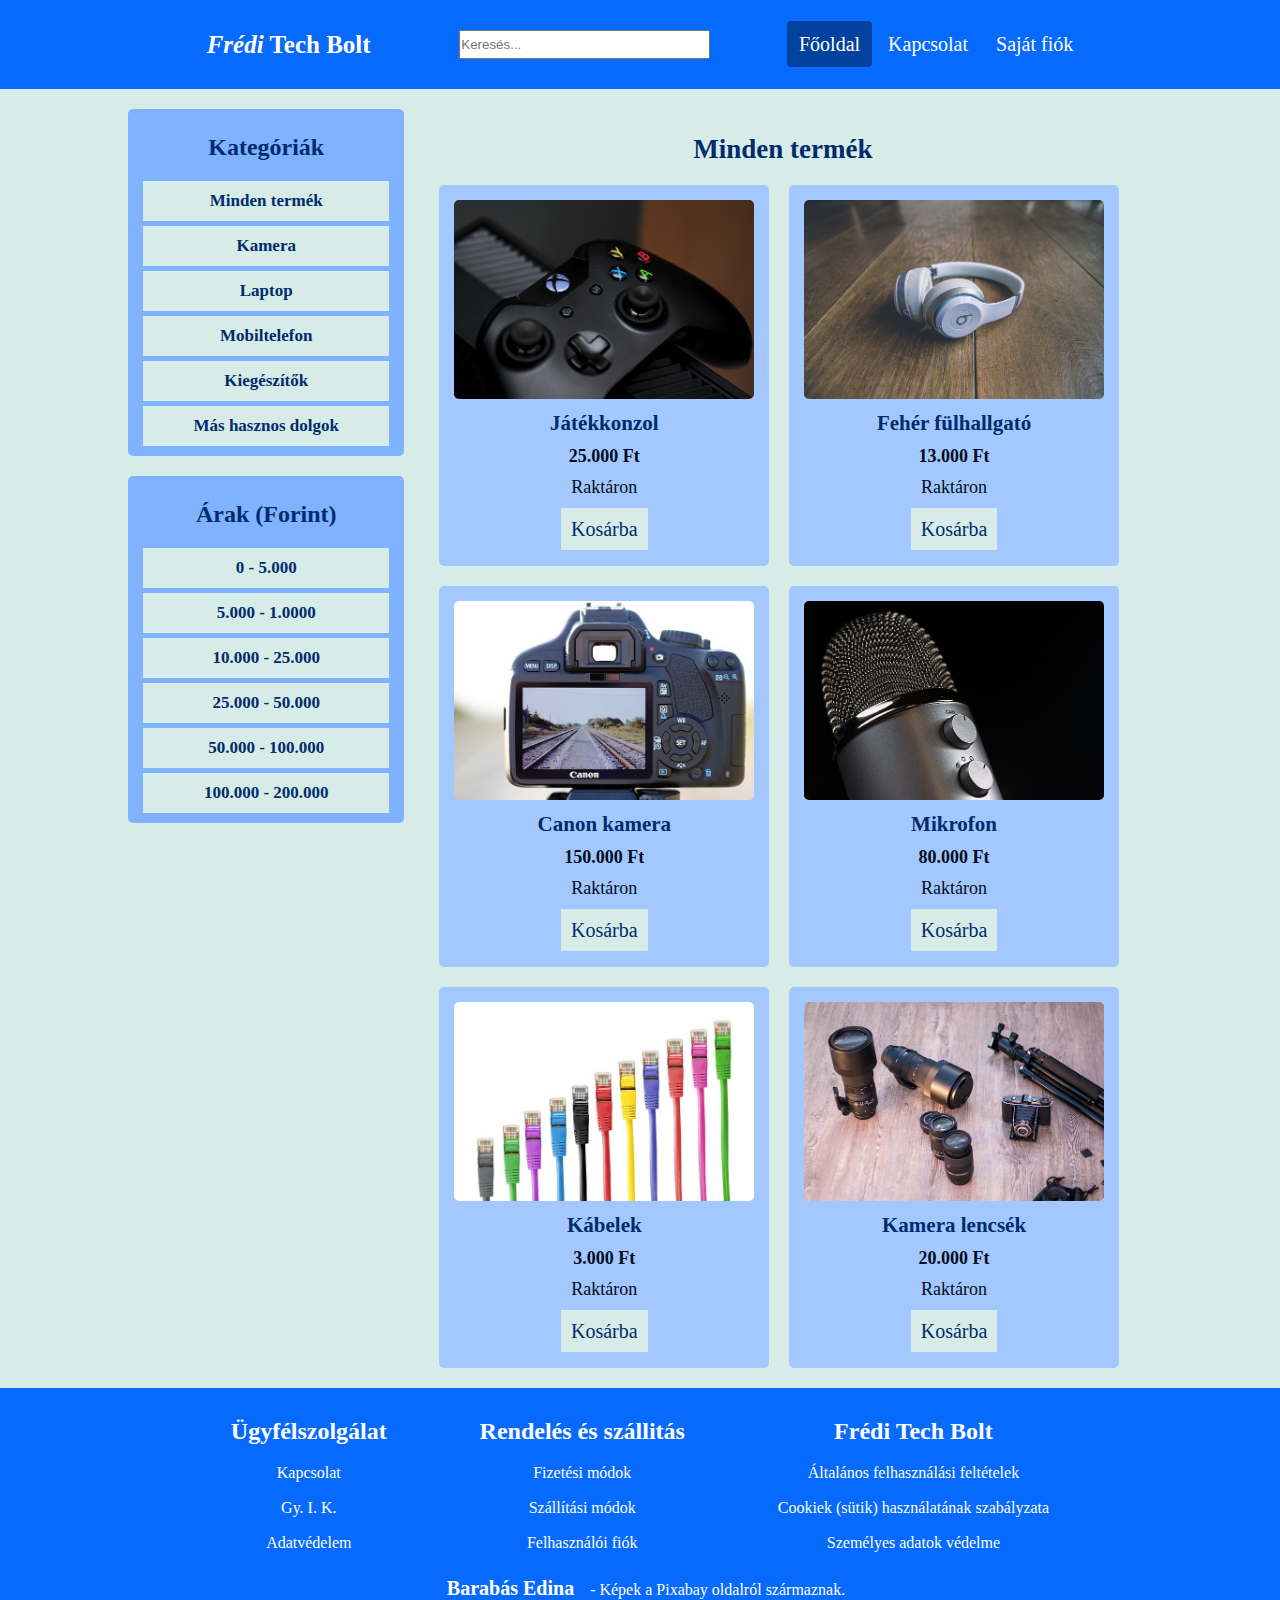
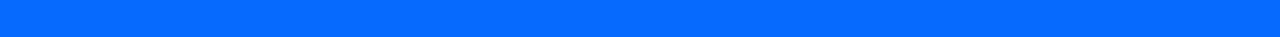
<file: index.html>
<!DOCTYPE html>
<html lang="en">

<head>
    <meta charset="UTF-8">
    <meta http-equiv="X-UA-Compatible" content="IE=edge">
    <meta name="viewport" content="width=device-width, initial-scale=1.0">
    <link rel="stylesheet" href="style.css">
    <title>Frédi féle tech bolt</title>
</head>

<body>

    <div class="header-container">
        <header>
            <a href="index.html" class="logo"><em>Frédi</em> Tech Bolt</a>
            <input type="text" placeholder="Keresés...">

            <nav>
                <a class="active" href="index.html">Főoldal</a>
                <a href="contact.html">Kapcsolat</a>
                <a href="#">Saját fiók</a>
            </nav>
        </header>
    </div>

    <div class="container">
        <aside>
            <section class="desktop">
                <h2>Kategóriák</h2>
                <div class="category">
                    <a class="active_cat" href="#">Minden termék</a>
                    <a href="#">Kamera</a>
                    <a href="#">Laptop</a>
                    <a href="#">Mobiltelefon</a>
                    <a href="#">Kiegészítők</a>
                    <a href="#">Más hasznos dolgok</a>
                </div>
            </section>

            <section class="desktop">
                <h2>Árak <span>(Forint)</span></h2>
                <div class="category">
                    <a href="#">0 - 5.000</a>
                    <a href="#">5.000 - 1.0000</a>
                    <a href="#">10.000 - 25.000</a>
                    <a href="#">25.000 - 50.000</a>
                    <a href="#">50.000 - 100.000</a>
                    <a href="#">100.000 - 200.000</a>
                </div>
            </section>

            <section class="mobile">
                <div class="dropdown">
                    <button class="dropbtn">Kategóriák
                        <i class="fa fa-caret-down"></i>
                    </button>
                    <div class="dropdown-content">
                        <a href="#">Minden termék</a>
                        <a href="#">Kamera</a>
                        <a href="#">Laptop</a>
                        <a href="#">Mobiltelefon</a>
                        <a href="#">Kiegészítők</a>
                        <a href="#">Más hasznos dolgok</a>
                    </div>
                </div>
                <div class="dropdown">
                    <button class="dropbtn">Árak
                        <i class="fa fa-caret-down"></i>
                    </button>
                    <div class="dropdown-content">
                        <a href="#">0 - 5.000</a>
                        <a href="#">5.000 - 1.0000</a>
                        <a href="#">10.000 - 25.000</a>
                        <a href="#">25.000 - 50.000</a>
                        <a href="#">50.000 - 100.000</a>
                        <a href="#">100.000 - 200.000</a>
                    </div>
                </div>
            </section>

        </aside>

        <main>
            <h2>Minden termék</h2>
            <div class="product_flex">
                <div class="product">
                    <a href="product-detail.html">
                        <img src="images/controller.jpg" alt="Játékkonzol">
                    </a>

                    <h4><a href="product-detail.html">Játékkonzol</a></h4>
                    <p class="price">25.000 Ft</p>
                    <p>Raktáron</p>
                    <div class="button">
                        <a href="#">Kosárba</a>
                    </div>
                </div>

                <div class="product">
                    <a href="product-detail.html">
                        <img src="images/headphones.jpg" alt="Fehér fülhallgató">
                    </a>

                    <h4><a href="product-detail.html">Fehér fülhallgató</a></h4>
                    <p class="price">13.000 Ft</p>
                    <p>Raktáron</p>
                    <div class="button">
                        <a href="#">Kosárba</a>
                    </div>
                </div>

                <div class="product">
                    <a href="product-detail.html">
                        <img src="images/camera.jpg" alt="Canon kamera">
                    </a>

                    <h4><a href="product-detail.html">Canon kamera</a></h4>
                    <p class="price">150.000 Ft</p>
                    <p>Raktáron</p>
                    <div class="button">
                        <a href="#">Kosárba</a>
                    </div>
                </div>

                <div class="product">
                    <a href="product-detail.html">
                        <img src="images/microphone.jpg" alt="Mikrofon">
                    </a>

                    <h4><a href="product-detail.html">Mikrofon</a></h4>
                    <p class="price">80.000 Ft</p>
                    <p>Raktáron</p>
                    <div class="button">
                        <a href="#">Kosárba</a>
                    </div>
                </div>

                <div class="product">
                    <a href="product-detail.html">
                        <img src="images/cables.jpg" alt="Kábelek">
                    </a>

                    <h4><a href="product-detail.html">Kábelek</a></h4>
                    <p class="price">3.000 Ft</p>
                    <p>Raktáron</p>
                    <div class="button">
                        <a href="#">Kosárba</a>
                    </div>
                </div>

                <div class="product">
                    <a href="product-detail.html">
                        <img src="images/lenses.jpg" alt="Kamera lencsék">
                    </a>

                    <h4><a href="product-detail.html">Kamera lencsék</a></h4>
                    <p class="price">20.000 Ft</p>
                    <p>Raktáron</p>
                    <div class="button">
                        <a href="#">Kosárba</a>
                    </div>
                </div>
            </div>
        </main>
    </div>

    <div class="footer-container">
        <footer>
            <div class="footer_menu">
                <h2>Ügyfélszolgálat</h2>
                <a href="contact.html">Kapcsolat</a>
                <a href="#"> Gy. I. K.</a>
                <a href="#">Adatvédelem</a>
            </div>

            <div class="footer_menu">
                <h2>Rendelés és szállitás</h2>
                <a href="#">Fizetési módok</a>
                <a href="#">Szállítási módok</a>
                <a href="#">Felhasználói fiók</a>
            </div>

            <div class="footer_menu">
                <h2>Frédi Tech Bolt</h2>
                <a href="#">Általános felhasználási feltételek</a>
                <a href="#">Cookiek (sütik) használatának szabályzata</a>
                <a href="#">Személyes adatok védelme</a>
            </div>

            <div class="copyright">
                <p><a href="https://edina.w3spaces.com/"><b>Barabás Edina</b></a> - Képek a Pixabay oldalról származnak.
                </p>
            </div>

        </footer>
    </div>

</body>

</html>
</file>
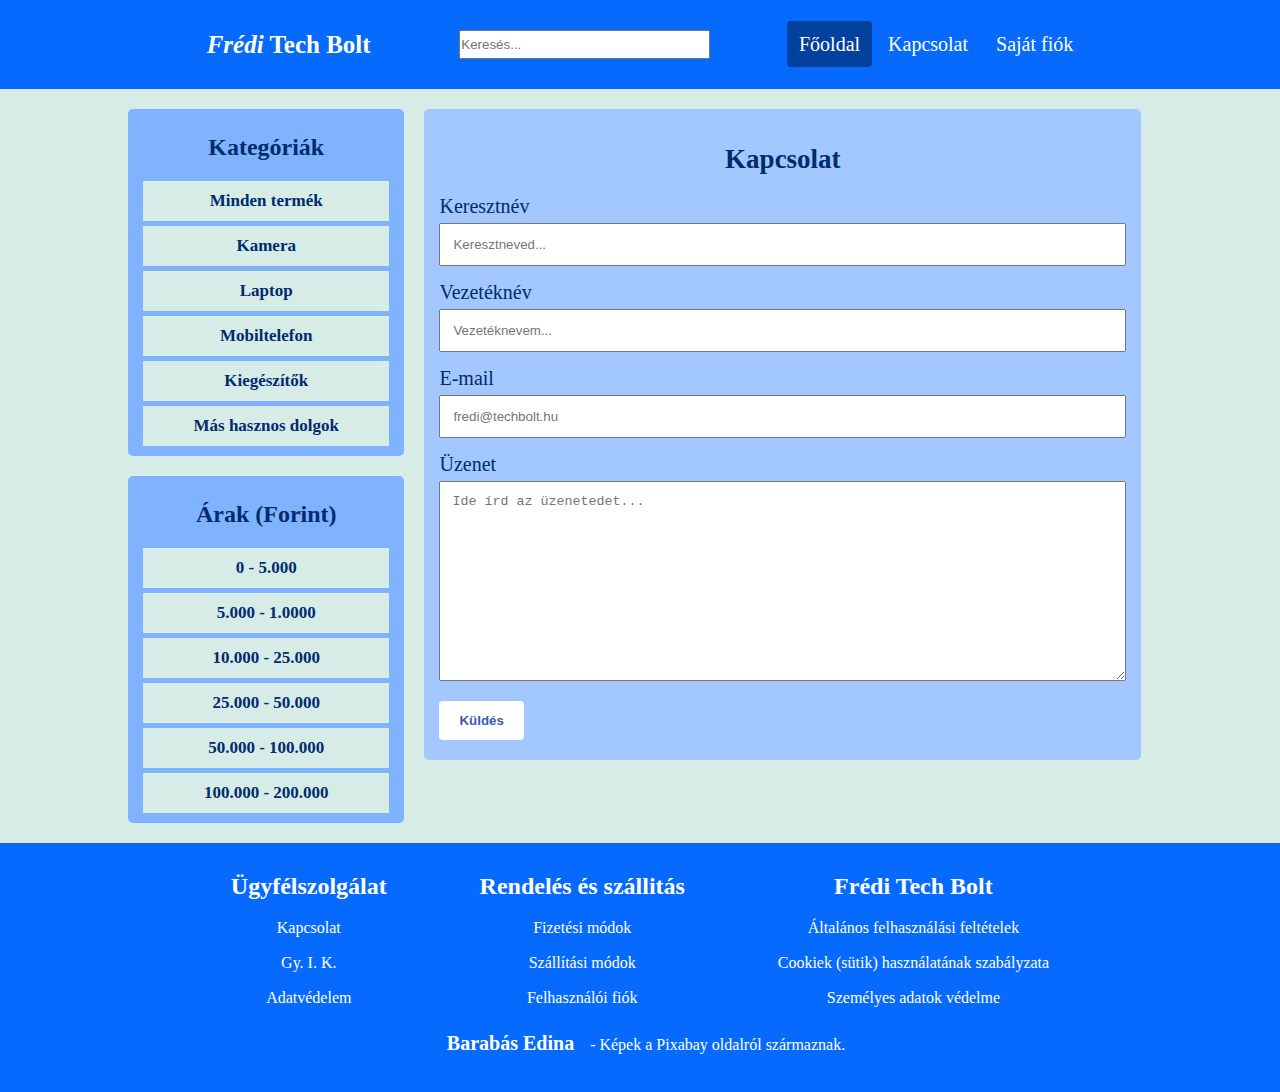
<file: contact.html>
<!DOCTYPE html>
<html lang="en">

<head>
    <meta charset="UTF-8">
    <meta http-equiv="X-UA-Compatible" content="IE=edge">
    <meta name="viewport" content="width=device-width, initial-scale=1.0">
    <link rel="stylesheet" href="style.css">
    <title>Frédi féle tech bolt</title>
</head>

<body>

    <div class="header-container">
        <header>
            <a href="index.html" class="logo"><em>Frédi</em> Tech Bolt</a>
            <input type="text" placeholder="Keresés...">

            <nav>
                <a class="active" href="index.html">Főoldal</a>
                <a href="contact.html">Kapcsolat</a>
                <a href="#">Saját fiók</a>
            </nav>
        </header>
    </div>

    <div class="container">
        <aside>
            <section class="desktop">
                <h2>Kategóriák</h2>
                <div class="category">
                    <a class="active_cat" href="#">Minden termék</a>
                    <a href="#">Kamera</a>
                    <a href="#">Laptop</a>
                    <a href="#">Mobiltelefon</a>
                    <a href="#">Kiegészítők</a>
                    <a href="#">Más hasznos dolgok</a>
                </div>
            </section>

            <section class="desktop">
                <h2>Árak <span>(Forint)</span></h2>
                <div class="category">
                    <a href="#">0 - 5.000</a>
                    <a href="#">5.000 - 1.0000</a>
                    <a href="#">10.000 - 25.000</a>
                    <a href="#">25.000 - 50.000</a>
                    <a href="#">50.000 - 100.000</a>
                    <a href="#">100.000 - 200.000</a>
                </div>
            </section>

            <section class="mobile">
                <div class="dropdown">
                    <button class="dropbtn">Kategóriák
                        <i class="fa fa-caret-down"></i>
                    </button>
                    <div class="dropdown-content">
                        <a href="#">Minden termék</a>
                        <a href="#">Kamera</a>
                        <a href="#">Laptop</a>
                        <a href="#">Mobiltelefon</a>
                        <a href="#">Kiegészítők</a>
                        <a href="#">Más hasznos dolgok</a>
                    </div>
                </div>
                <div class="dropdown">
                    <button class="dropbtn">Árak
                        <i class="fa fa-caret-down"></i>
                    </button>
                    <div class="dropdown-content">
                        <a href="#">0 - 5.000</a>
                        <a href="#">5.000 - 1.0000</a>
                        <a href="#">10.000 - 25.000</a>
                        <a href="#">25.000 - 50.000</a>
                        <a href="#">50.000 - 100.000</a>
                        <a href="#">100.000 - 200.000</a>
                    </div>
                </div>
            </section>

        </aside>

        <main>
            <div class="contact">
                <h2>Kapcsolat</h2>

                <form action="">

                    <label for="fname">Keresztnév</label>
                    <input type="text" id="fname" name="firstname" placeholder="Keresztneved...">

                    <label for="lname">Vezetéknév</label>
                    <input type="text" id="lname" name="lastname" placeholder="Vezetéknevem...">

                    <label for="email"><i class="fa fa-envelope"></i> E-mail</label>
                    <input type="text" id="email" name="email" placeholder="fredi@techbolt.hu">

                    <label for="subject">Üzenet</label>
                    <textarea id="subject" name="subject" placeholder="Ide írd az üzenetedet..."
                        style="height:200px"></textarea>

                    <input type="submit" value="Küldés">

                </form>
            </div>
        </main>
    </div>

    <div class="footer-container">
        <footer>
            <div class="footer_menu">
                <h2>Ügyfélszolgálat</h2>
                <a href="contact.html">Kapcsolat</a>
                <a href="#"> Gy. I. K.</a>
                <a href="#">Adatvédelem</a>
            </div>

            <div class="footer_menu">
                <h2>Rendelés és szállitás</h2>
                <a href="#">Fizetési módok</a>
                <a href="#">Szállítási módok</a>
                <a href="#">Felhasználói fiók</a>
            </div>

            <div class="footer_menu">
                <h2>Frédi Tech Bolt</h2>
                <a href="#">Általános felhasználási feltételek</a>
                <a href="#">Cookiek (sütik) használatának szabályzata</a>
                <a href="#">Személyes adatok védelme</a>
            </div>

            <div class="copyright">
                <p><a href="https://edina.w3spaces.com/"><b>Barabás Edina</b></a> - Képek a Pixabay oldalról származnak.
                </p>
            </div>

        </footer>
    </div>

</body>

</html>
</file>
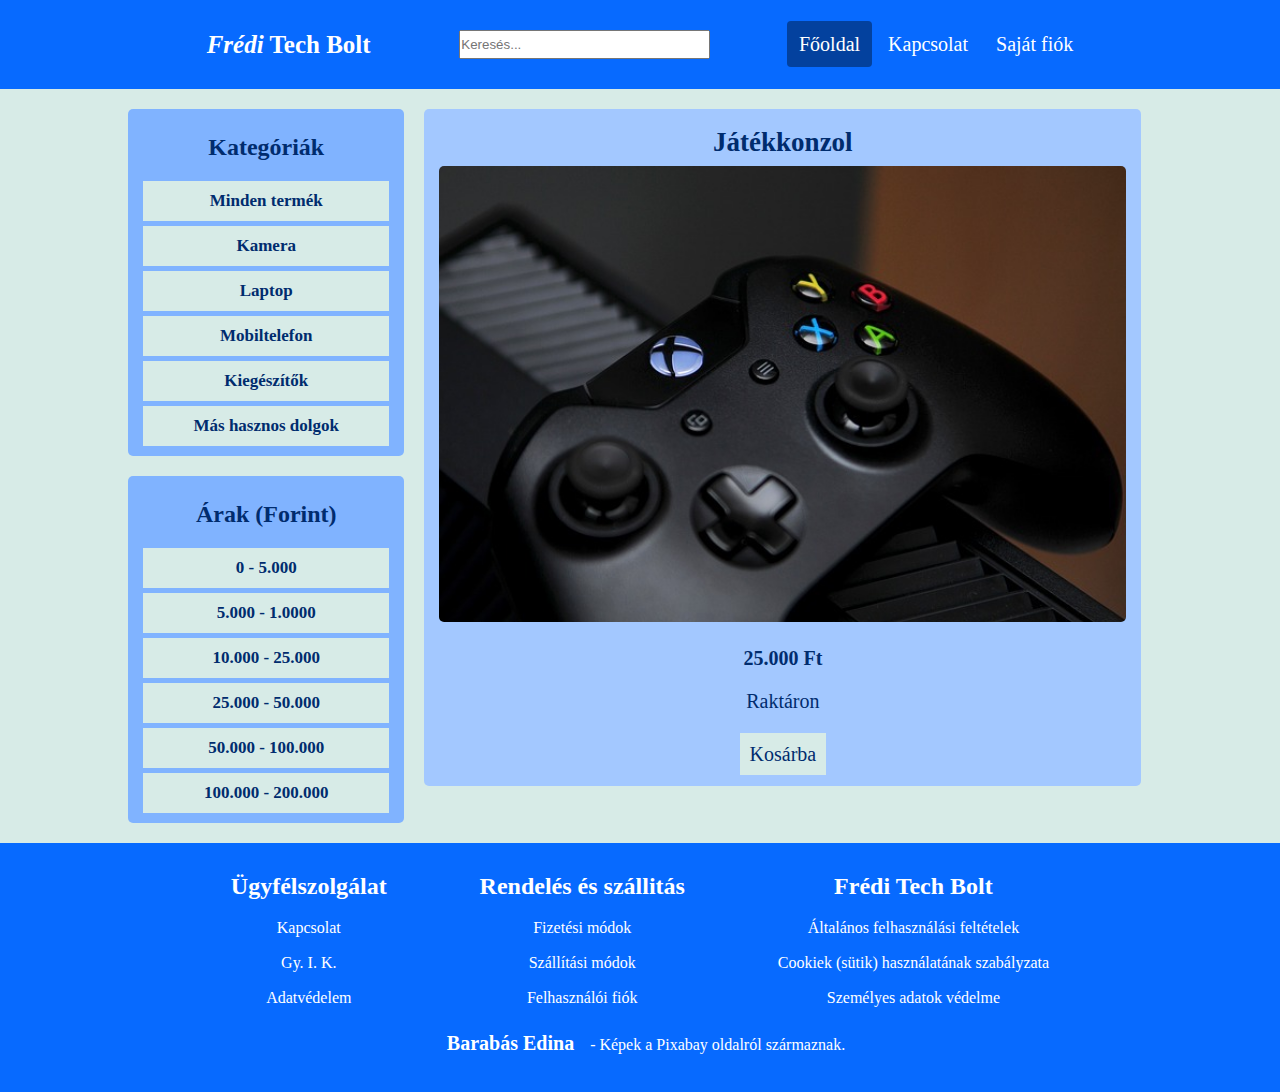
<file: product-detail.html>
<!DOCTYPE html>
<html lang="en">

<head>
    <meta charset="UTF-8">
    <meta http-equiv="X-UA-Compatible" content="IE=edge">
    <meta name="viewport" content="width=device-width, initial-scale=1.0">
    <link rel="stylesheet" href="style.css">
    <title>Frédi féle tech bolt</title>
</head>

<body>

    <div class="header-container">
        <header>
            <a href="index.html" class="logo"><em>Frédi</em> Tech Bolt</a>
            <input class="search" type="text" placeholder="Keresés...">

            <nav>
                <a class="active" href="index.html">Főoldal</a>
                <a href="contact.html">Kapcsolat</a>
                <a href="#">Saját fiók</a>
            </nav>
        </header>
    </div>

    <div class="container">
        <aside>
            <section class="desktop">
                <h2>Kategóriák</h2>
                <div class="category">
                    <a class="active_cat" href="#">Minden termék</a>
                    <a href="#">Kamera</a>
                    <a href="#">Laptop</a>
                    <a href="#">Mobiltelefon</a>
                    <a href="#">Kiegészítők</a>
                    <a href="#">Más hasznos dolgok</a>
                </div>
            </section>

            <section class="desktop">
                <h2>Árak <span>(Forint)</span></h2>
                <div class="category">
                    <a href="#">0 - 5.000</a>
                    <a href="#">5.000 - 1.0000</a>
                    <a href="#">10.000 - 25.000</a>
                    <a href="#">25.000 - 50.000</a>
                    <a href="#">50.000 - 100.000</a>
                    <a href="#">100.000 - 200.000</a>
                </div>
            </section>

            <section class="mobile">
                <div class="dropdown">
                    <button class="dropbtn">Kategóriák
                        <i class="fa fa-caret-down"></i>
                    </button>
                    <div class="dropdown-content">
                        <a href="#">Minden termék</a>
                        <a href="#">Kamera</a>
                        <a href="#">Laptop</a>
                        <a href="#">Mobiltelefon</a>
                        <a href="#">Kiegészítők</a>
                        <a href="#">Más hasznos dolgok</a>
                    </div>
                </div>
                <div class="dropdown">
                    <button class="dropbtn">Árak
                        <i class="fa fa-caret-down"></i>
                    </button>
                    <div class="dropdown-content">
                        <a href="#">0 - 5.000</a>
                        <a href="#">5.000 - 1.0000</a>
                        <a href="#">10.000 - 25.000</a>
                        <a href="#">25.000 - 50.000</a>
                        <a href="#">50.000 - 100.000</a>
                        <a href="#">100.000 - 200.000</a>
                    </div>
                </div>
            </section>

        </aside>

        <main>
            <div class="product_detail">
                <h2>Játékkonzol</h2>
                <img src="images/controller.jpg" alt="Játékkonzol">
                <p class="price">25.000 Ft</p>
                <p>Raktáron</p>
                <div class="button">
                    <a href="#">Kosárba</a>
                </div>
            </div>
        </main>
    </div>

    <div class="footer-container">
        <footer>
            <div class="footer_menu ">
                <h2>Ügyfélszolgálat</h2>
                <a href="contact.html">Kapcsolat</a>
                <a href="#"> Gy. I. K.</a>
                <a href="#">Adatvédelem</a>
            </div>

            <div class="footer_menu ">
                <h2>Rendelés és szállitás</h2>
                <a href="#">Fizetési módok</a>
                <a href="#">Szállítási módok</a>
                <a href="#">Felhasználói fiók</a>
            </div>

            <div class="footer_menu ">
                <h2>Frédi Tech Bolt</h2>
                <a href="#">Általános felhasználási feltételek</a>
                <a href="#">Cookiek (sütik) használatának szabályzata</a>
                <a href="#">Személyes adatok védelme</a>
            </div>

            <div class="copyright">
                <p><a href="https://edina.w3spaces.com/"><b>Barabás Edina</b></a> - Képek a Pixabay oldalról származnak.
                </p>
            </div>

        </footer>
    </div>

</body>

</html>
</file>
<file: style.css>
* {
    box-sizing: border-box;
  }

body {
    margin: 0 auto;
    padding: 0;
    background-color: rgb(215, 235, 231);
    color: rgb(0, 44, 110);
}

/* Header and footer */

.header-container, .footer-container {
    background-color: rgb(7, 106, 255);
    width: 100%;
    color: #fff;
  }

header {
    max-width: 1024px;
    display: flex;
    flex-flow: row wrap;
    justify-content: space-evenly;
    align-items: center;
    background-color: rgb(7, 106, 255);
    margin: 0 auto;
    padding: 20px 10px;
}

footer {
  max-width: 1024px;
  display: flex;
  flex-flow: row wrap;
  justify-content: space-evenly;
  align-items: center;
  background-color: rgb(7, 106, 255);
  margin: 0 auto;
  padding: 20px 10px;
  text-align: center;
}

.footer_menu h2 {
  margin: 10px 0;
  padding: 0;
}

.footer_menu a {
  display: block;
  margin: 0;
  padding: 5px 0;
  font-size: 16px;
}

header a, footer a {
    color: #fff;
    text-align: center;
    padding: 12px;
    text-decoration: none;
    font-size: 20px;
    line-height: 25px;
    border-radius: 4px;
  }

header a.logo {
    font-size: 25px;
    font-weight: bold;
  }

.logo {
    margin: 0 20px;
}

header a:hover {
    background-color: #fff;
    color: rgb(3, 65, 158);
  }

header a.active {
    background-color: rgb(3, 65, 158);
    color: white;
  }

header input[type="text"] {
    margin: 0 20px;
    padding: 5px 0px;
    min-width: 25%;
}

nav {
  min-width: 25%;
  margin: 0 20px;
}

/*  */

.container {
    max-width: 1024px;
    display: flex;
    flex-flow: row wrap;
    justify-content: left;
    margin: 0 auto;
}

/* Sidebar */
  
aside {
    width: 27%;
    margin: 20px 0 0
}

section {
    background-color: rgb(128, 179, 255);
    margin: 0 0 20px;
    padding: 5px 15px 5px;
    border-radius: 5px;
}

section h2 {
  color: rgb(0, 44, 110);
  text-align: center;
}

.category {
  padding: 0;
}

.category a {
  width: 100%;
  display: block;
  text-decoration: none;
  background-color:rgb(215, 235, 231);
  list-style: none;
  text-align: center;
  margin: 5px 0;
  padding: 10px;
  font-size: 17px;
  color: rgb(0, 44, 110);
  font-weight: bold;
}

.category a:hover {
  background-color:rgb(0, 44, 110);
  color: rgb(215, 235, 231);
}

.active_cat a {
  background-color:rgb(7, 106, 255);
  color: rgb(215, 235, 231);
}

.active_cat a:hover {
  background-color:rgb(7, 106, 255);
  color: rgb(215, 235, 231);
}

/* Main */

main {
    width: 70%;
    margin: 20px 0 0 20px;
    padding: 0;
}

main h2 {
  font-size: 27px;
  color: rgb(0, 44, 110);
  margin: 25px 0 20px;
  text-align: center;
}

.product_flex {
  width: 100%;
  display: flex;
  flex-flow: row wrap;
  padding: 0;
  margin: 0;
}

.product {
  background-color: rgb(163, 200, 255);
  max-width: 46%;
  display: inline-block;
  margin: 0 5px 20px 15px;
  padding: 15px;
  text-align: center;
  border-radius: 5px;
}

.product_detail {
  width: 100%;
  background-color: rgb(163, 200, 255);
  display: inline-block;
  margin: 0 auto 20px;
  padding: 10px 15px;
  text-align: center;
  border-radius: 5px;
  font-size: 20px;
}

.product_detail .button {
  margin: 30px 0 10px;
}

.product img, .product_detail img {
  width: 100%;
  border-radius: 5px;
}

.product h4, .product_detail h2 {
  margin: 8px 0;
  padding: 0;
}

.product h4 a {
  font-size: 21px;
  color: rgb(0, 44, 110);
  text-decoration: none;
}

.price {
  font-weight: bold;
}

.product p {
  color: rgb(0, 13, 32);
  font-size: 18px;
  margin: 10px 10px 10px;
}

.button {
  margin: 20px 0 10px;
}

.button a {
  background-color:rgb(215, 235, 231);
  padding: 10px;
  font-size: 20px;
  color: rgb(0, 44, 110);
  text-decoration: none;
  margin: 10px 10px 30px;
}

.button a:hover {
  background-color:rgb(0, 44, 110);
  color: rgb(215, 235, 231);
}

.mobile {
  display: none;
}

/* Contact */

.contact {
  width: 100%;
  background-color: rgb(163, 200, 255);
  margin: 0px auto 20px;
  padding: 10px 15px 20px;
  text-align: left;
  border-radius: 5px;
  font-size: 20px;
}

.contact input[type=text], select, textarea {
  width: 100%; 
  padding: 12px;
  box-sizing: border-box; 
  margin: 5px 0px 15px;
  resize: vertical;
}

.contact input[type=submit] {
  background-color: white;
  color: rgb(61, 88, 179);
  font-weight: bold;
  padding: 12px 20px;
  border: none;
  border-radius: 4px;
  cursor: pointer;
}

.contact input[type=submit]:hover {
  background-color: rgb(61, 88, 179);
  color: white;
}

@media screen and (max-width: 800px) {

    header {
        flex-direction: column;
        display: block;
        text-align: center;
        margin: 0;
        padding: 10px 0 0;
      }

    header a {
      display: inline-block;
      padding: 15px 25px;
      margin: 10px 0;
    }

    input[type="text"] {
        width: 85%;
        margin: 15px 0px 15px;
        padding: 10px 0px;
    }

    .logo {
        margin: 0;
    }

    nav {
        width: 90%;
        margin: 0 auto 15px;
    }

    .dropdown {
      overflow: hidden;
      margin: 0 20px 0 0;
      display: inline-block;
    }
    
    .dropdown .dropbtn {
      background-color:rgb(215, 235, 231);
      list-style: none;
      text-align: center;
      margin: 5px 0;
      padding: 10px;
      font-size: 20px;
      color: rgb(0, 44, 110);
      font-weight: bold;
      border: 0px;
      font-family: inherit;
    }
    
    .dropdown:hover .dropbtn {
      background-color: rgb(0, 44, 110);
      color: rgb(215, 235, 231);
    }
    
    .dropdown-content {
      display: none;
      position: absolute;
      background-color: #f9f9f9;
      min-width: 160px;
      box-shadow: 0px 8px 16px 0px rgba(0,0,0,0.2);
      z-index: 1;
    }
    
    .dropdown-content a {
      float: none;
      color: rgb(0, 44, 110);
      padding: 12px 16px;
      text-decoration: none;
      display: block;
      text-align: left;
    }
    
    .dropdown-content a:hover {
      background-color: rgb(0, 44, 110);
      color: #f9f9f9;
    }
    
    .dropdown:hover .dropdown-content {
      display: block;
    }

    .container {
        width: 100%;
        flex-flow: column wrap;
        align-items: center;
        margin: 0;
        padding: 0;
    }

    aside {
        width: 100%;
        margin: 0;
        padding: 0;
    }

    .desktop {
      display: none;
    }
    
    .mobile {
      display: block;
      overflow: hidden;
      background-color: rgb(128, 179, 255);
      margin: 0 auto;
      padding: 15px 15px;
      border-radius: 0px;
      text-align: center;
    }

    main {
        width: 100%;
        margin: 0 auto;
        padding: 0;
    }

    .product_flex {
      width: 100%;
      display: flex;
      flex-flow: row wrap;
      padding: 0;
      margin: 0 auto;
    }

    .product {
      max-width: 46%;
      margin: 10px;
      padding: 10px;
      text-align: center;
    }

    .product_detail {
      max-width: 100%;
      margin: 15px 0;
      padding: 10px 20px 20px;
      text-align: center;
      border-radius: 0px;
    }

    .contact {
      border-radius: 0px;
      margin: 15px auto 20px;
    }

  }

  @media screen and (max-width: 500px) {
    header a {
        display: block;
        margin: 10px 0;
      }

    nav {
        width: 85%;
    }

    .product_flex {
      width: 100%;
      display: flex;
      flex-direction: column;
      padding: 0;
      margin: 0 auto;
      
    }

    .product {
      max-width: 100%;
      margin: 10px;
      padding: 10px;
      text-align: center;
    }

}
</file>
